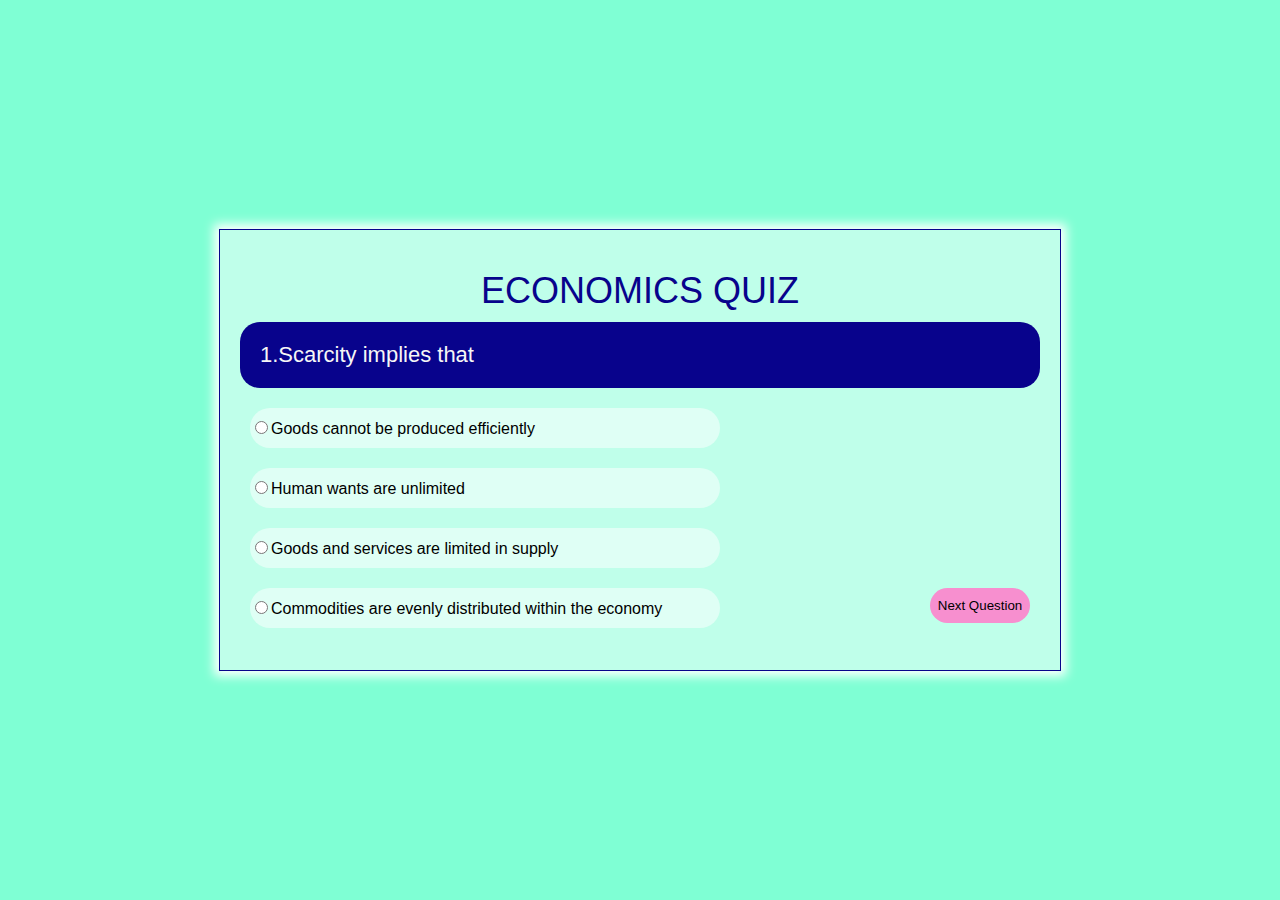
<file: index.html>
<!DOCTYPE html>
<html lang="en">
<head>
    <meta charset="UTF-8">
    <meta name="viewport" content="width=device-width, initial-scale=1.0">
    <link href="style.css" rel="stylesheet">
    <title>Quiz Game</title>
</head>
<body>
    <div id="quizContainer" class="container">
        <div class="title">Economics Quiz</div>
        <div id="question" class="question"></div>
        <label class="option"><input type="radio" name="option" value="1"/><span id="opt1"></span></label>
        <label class="option"><input type="radio" name="option" value="2"/><span id="opt2"></span></label>
        <label class="option"><input type="radio" name="option" value="3"/><span id="opt3"></span></label>
        <label class="option"><input type="radio" name="option" value="4"/><span id="opt4"></span></label>
        <button id="nextButton" class="nxtbut" onclick="loadNextQuestion();">Next Question</button>
    </div>
    <div id="result" class="container-result" style="display:none;">
    </div>
    <script src="question.js"></script>
    <script src="quiz-script.js"></script>
</body>
</html>
</file>
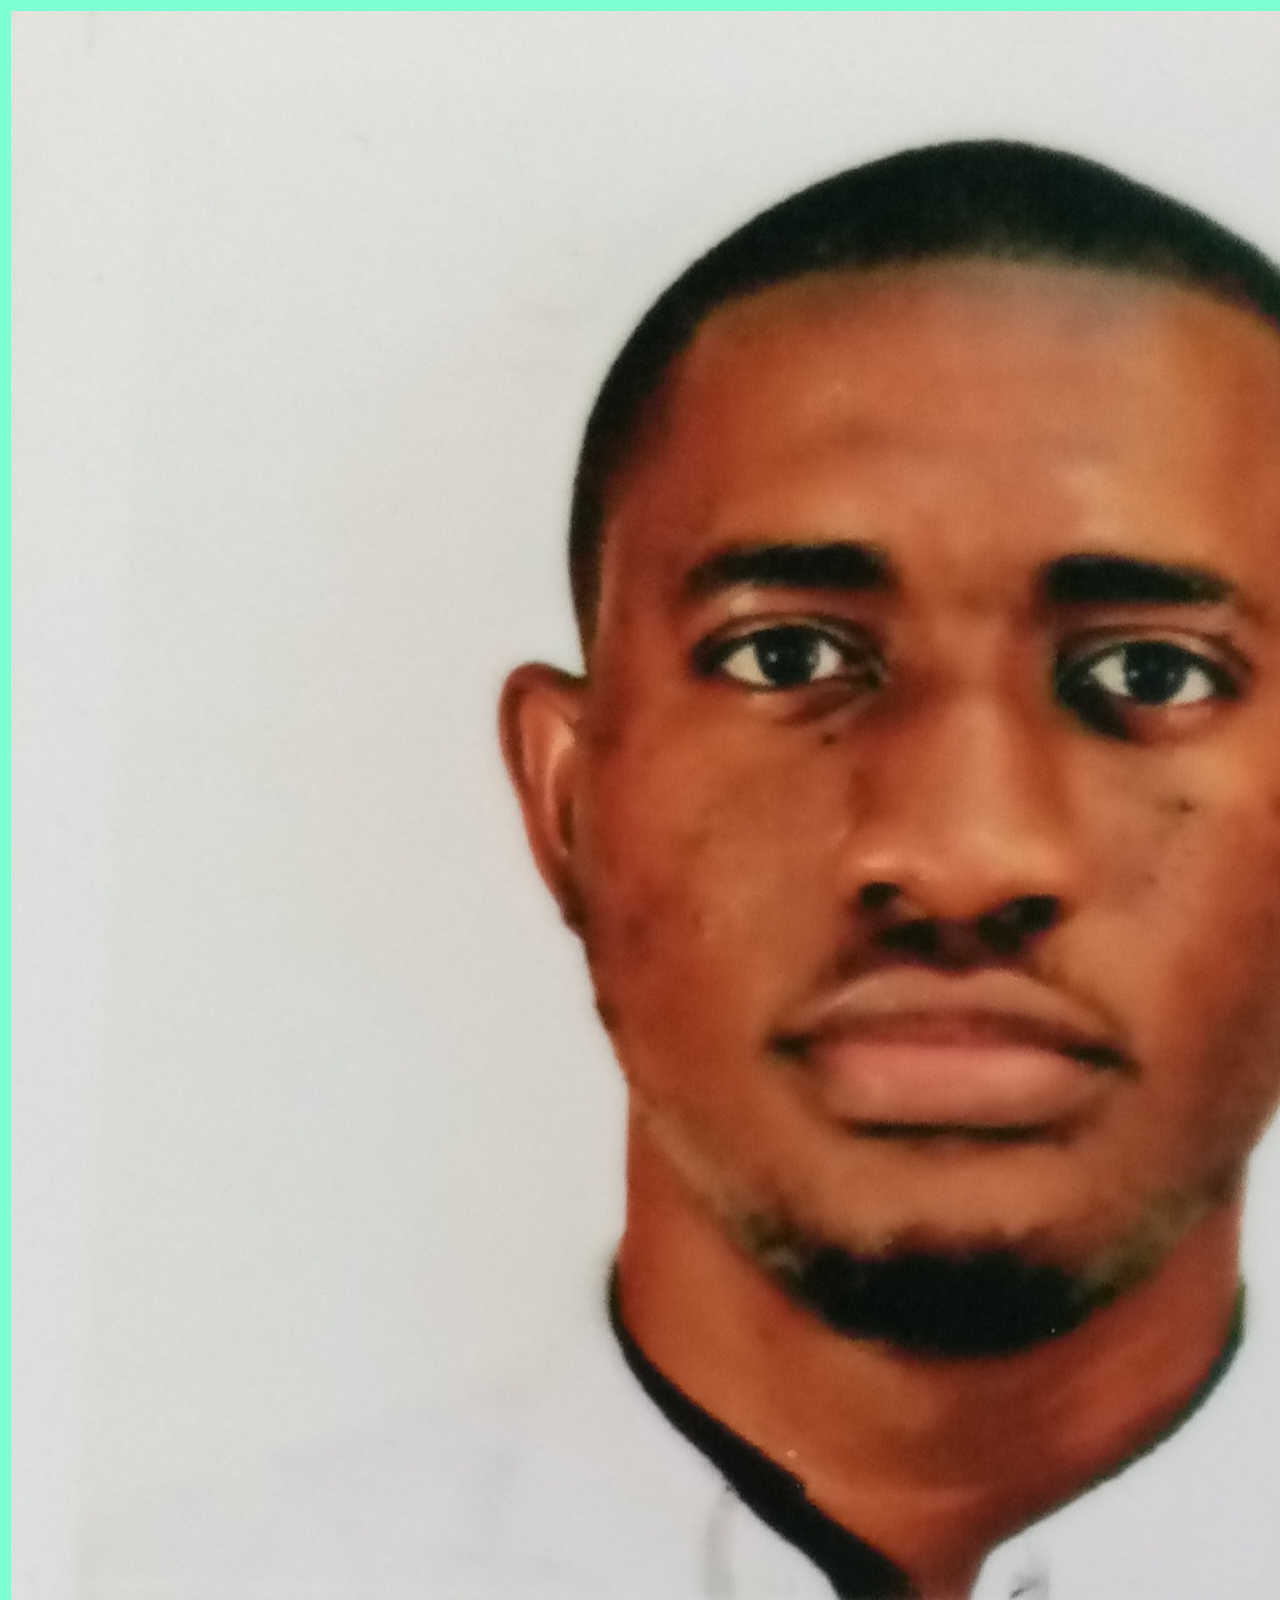
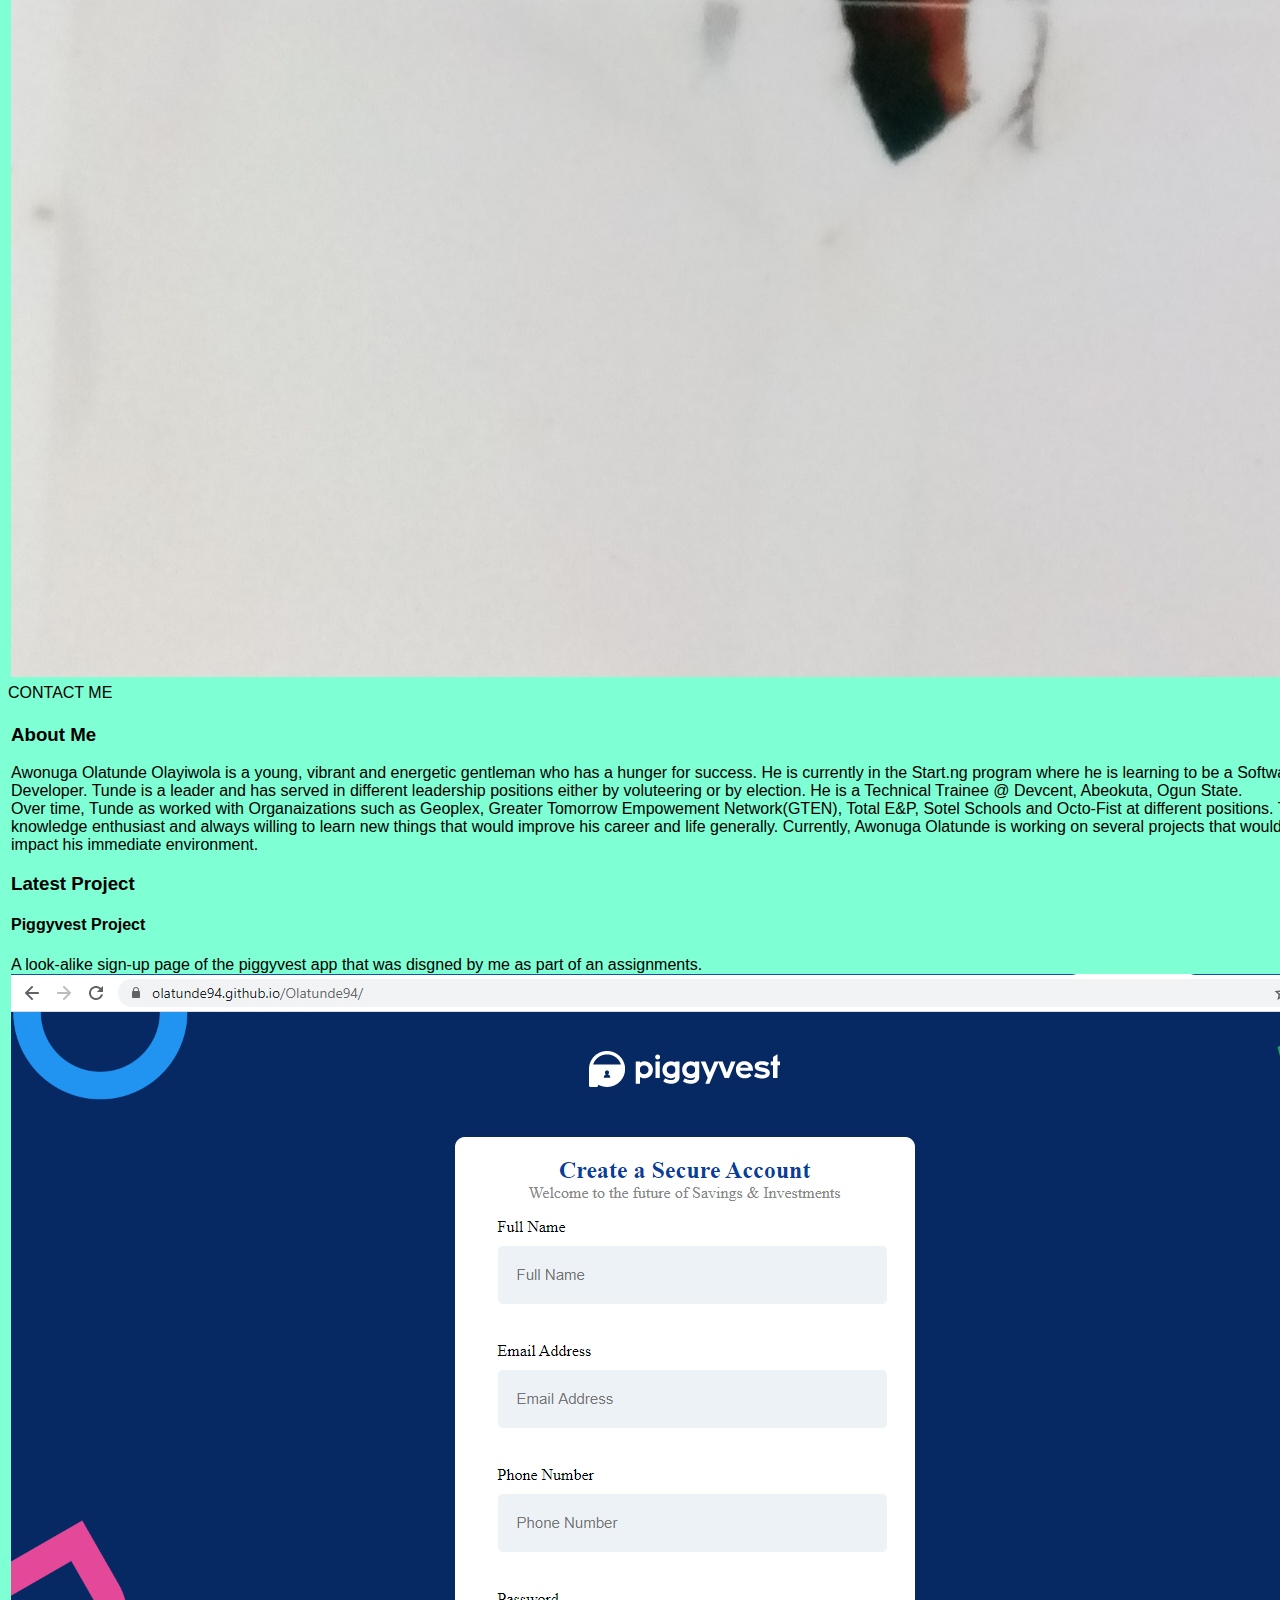
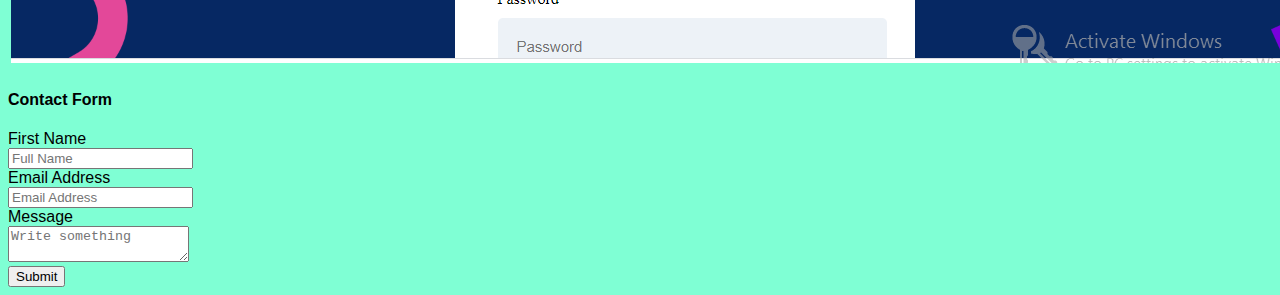
<file: Profile.html>
<!DOCTYPE html>
<html>
    <head>
        <title>Profiling</title>
        <link rel="stylesheet" type="text/css" href="style.css">
    </head>
    <body>
        <header>
            <div class="header-block">
            <table class="table">
                <tr>
                    <td>
                        <div class="image">
                        <img src="tunde.jpg" alt="tunde-picture">
                        </div></td>
                    <td>
                <div class="name">
                    <h2>Awonuga Olatunde</h2>
                    <h3>Web Developer Trainee</h3>
                 </div></td>
                </tr>
            </table>
                <div id="contact">
                    CONTACT ME
                </div>
            </div><!___header-block__>
        </header>
        
        <table class="table-body">
            <tr>
                <td class="tdleft1"><div class="about-me"><h3>About Me</h3>
                    Awonuga Olatunde Olayiwola is a young, vibrant and energetic gentleman who has a hunger for success. He is currently in the Start.ng program where he is learning to be a Software Developer.

                    Tunde is a leader and has served in different leadership positions either by voluteering or by election. He is a Technical Trainee @ Devcent, Abeokuta, Ogun State.<br>
                    Over time, Tunde as worked with Organaizations such as Geoplex, Greater Tomorrow Empowement Network(GTEN), Total E&P, Sotel Schools and Octo-Fist at different positions.

                    Tunde is a knowledge enthusiast and always willing to learn new things that would improve his career and life generally. 
                    Currently, Awonuga Olatunde is working on several projects that would help impact his immediate environment.</div>
                    <div class="latest-projects"><h3>Latest Project</h3>
                        <h4>Piggyvest Project</h4>
                            <div class="project-info">A look-alike sign-up page of the piggyvest app that was disgned by me as part of an assignments.</div>
                            <img src="piggyvest.png" alt="piggyvest-work">
                    </div>
                </td>
                <td class="tdright1">
                    <div class="bio-data"><h3>Bio-data</h3>
                    <p>Sex: Male</p>
                    <p>State of Origin: Ogun</p>
                    <p>Home-town: Iperu-remo</p>
                        <div class="under"></div>
                    </div>
            
                <div class="bio-data"><h3>Social Networks</h3>
                    <p>Slack Id: Olatunde94</p>
                    <p>Email:tawonuga@yahoo.com</p>
                    <p>Twitter: Tunde_Awonuga</p>
                    <p>Facebook: Awonuga Tunde Zenge</p>
                    <p>Github: Olatunde94</p>
                    <div class="under"></div>
                </div>
                <div class="skills"><h3>Skills</h3>
                    <p>HTML</p>
                    <p>CSS</p>
                    <p>Javascript</p>
                    <p>Credit Analysis</p>
                    <p>Digital Marketing</p>
                        <div class="under"></div>
                </div>
                </td>
            </tr>
        </table>
        <div class="bottom">
            <div class="contact-form">
            <h4>Contact Form</h4>
                <form>
                    <label>First Name</label><br>
                    <input type="text" name="fullname" placeholder="Full Name"><br>
            <label>Email Address</label><br>
            <input type="email" name="email" placeholder="Email Address"><br>
            <label>Message</label><br>
                    <textarea id="Message" name="phone" placeholder="Write something"></textarea><br>
                    <input id="submit" type="submit" value="Submit">
                </form>
            </div>
        </div>
    </body>
</html>
</file>
<file: style.css>
body{
     font-family: Arial, Helvetica, sans-serif;
     background-color: aquamarine;
}
.container{
    height: 400px;
    width: 100%;
     max-width:800px;
    position: absolute;
    top: 50%;
    left: 50%;
    transform: translateX(-50%) translateY(-50%);
    background: rgba(255, 255, 255, 0.5);
    box-shadow: 0 0 10px 5px #fff;
    padding: 20px;
    border: 1px solid #08038c;
}
.title{
    padding-top: 20px;
    text-align: center;
    font-size: 36px;
    color: #08038c;
    text-transform: uppercase;
}
.question{
    padding: 20px;
    font-size: 22px;
    background: #08038c;
    border-radius: 20px;
    margin: 10px 0 10px 0;
    color: #f6f6f6;

}

.option{
    width: 470px;
    display: inline-block;
    padding:10px 0 10px 0;
    vertical-align: middle;
    background:  rgba(255, 255, 255, 0.5);
    margin: 10px 0 10px 10px;
    color: #000000;
    border-radius: 20px;
    
}

.option:hover{
    background: #08038c;
    color: #f6f6f6;
}
.nxtbut{
    border:none;
    outline: none;
    background:  #f78fcf;
    width: 100px;
    height: 35px;
    border-radius: 20px;
    cursor: pointer;
    float: right;
    margin: 10px;
}

.nxtbut:hover{
    background: #08038c;
    color: #f6f6f6;
}
.result{
    height: 100px;
    text-align: center;
    font-size: 75px;

}
.option input:checked .option{
        background: #08038c;
        color: #000000;
}
.container-result{
  width: 470px;
    display: inline-block;
    padding:10px 0 10px 0;
    text-align: center;
    background:  rgba(255, 255, 255, 0.5);
    margin: 10px 0 10px 10px;
    color: #000000;    
}
</file>
